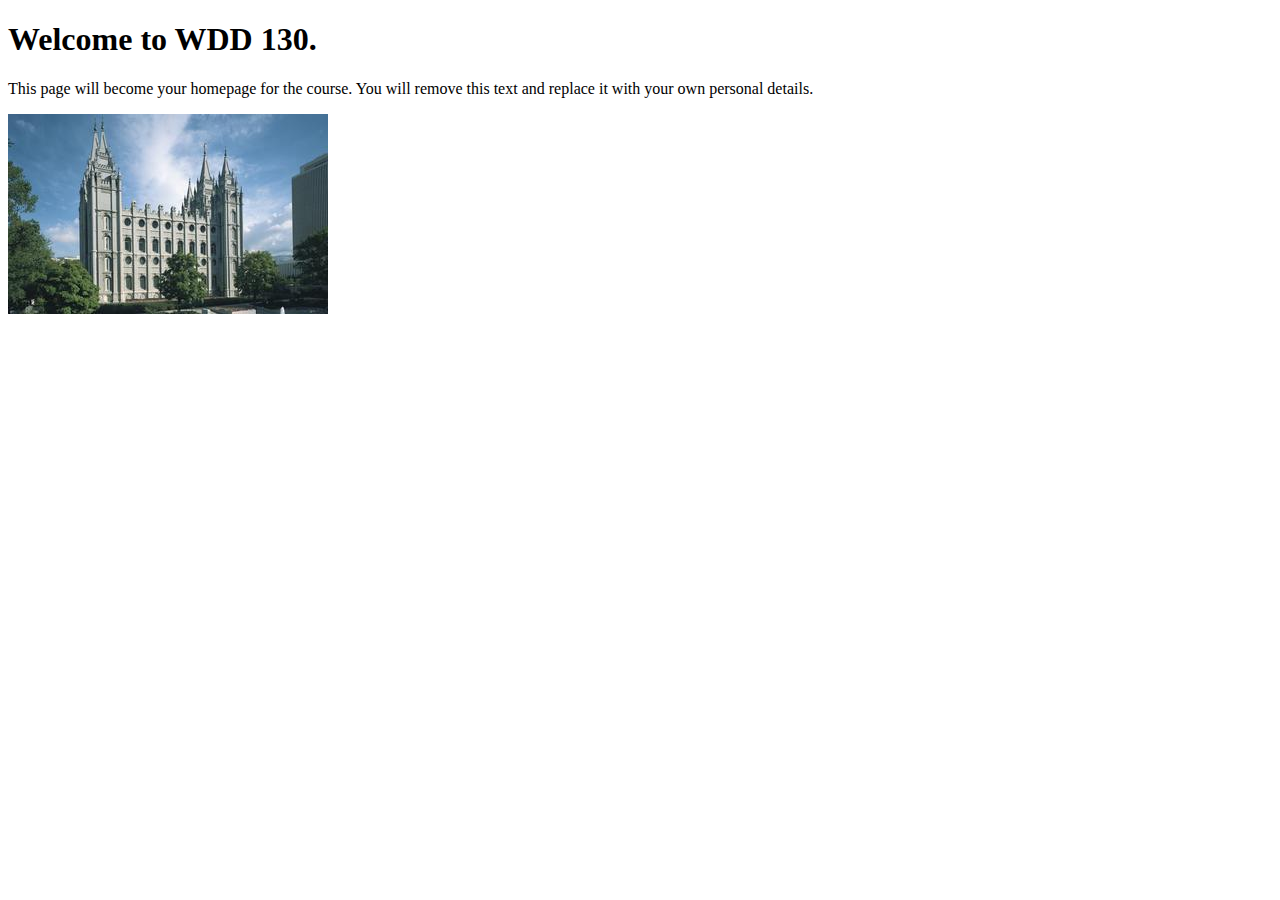
<file: index.html>
<!DOCTYPE html>
<html lang="en">
<head>
    <meta charset="UTF-8">
    <meta name="viewport" content="width=device-width, initial-scale=1.0">
    <title>WDD 130 | Personal Homepage</title>
</head>
<body>
    <h1>Welcome to WDD 130.</h1>
    <p>This page will become your homepage for the course. You will remove this text and replace it with your own personal details.</p>

    <img src="images/salt-lake-temple.jpg" alt="The Salt Lake Temple.">
</body>
</html>
</file>
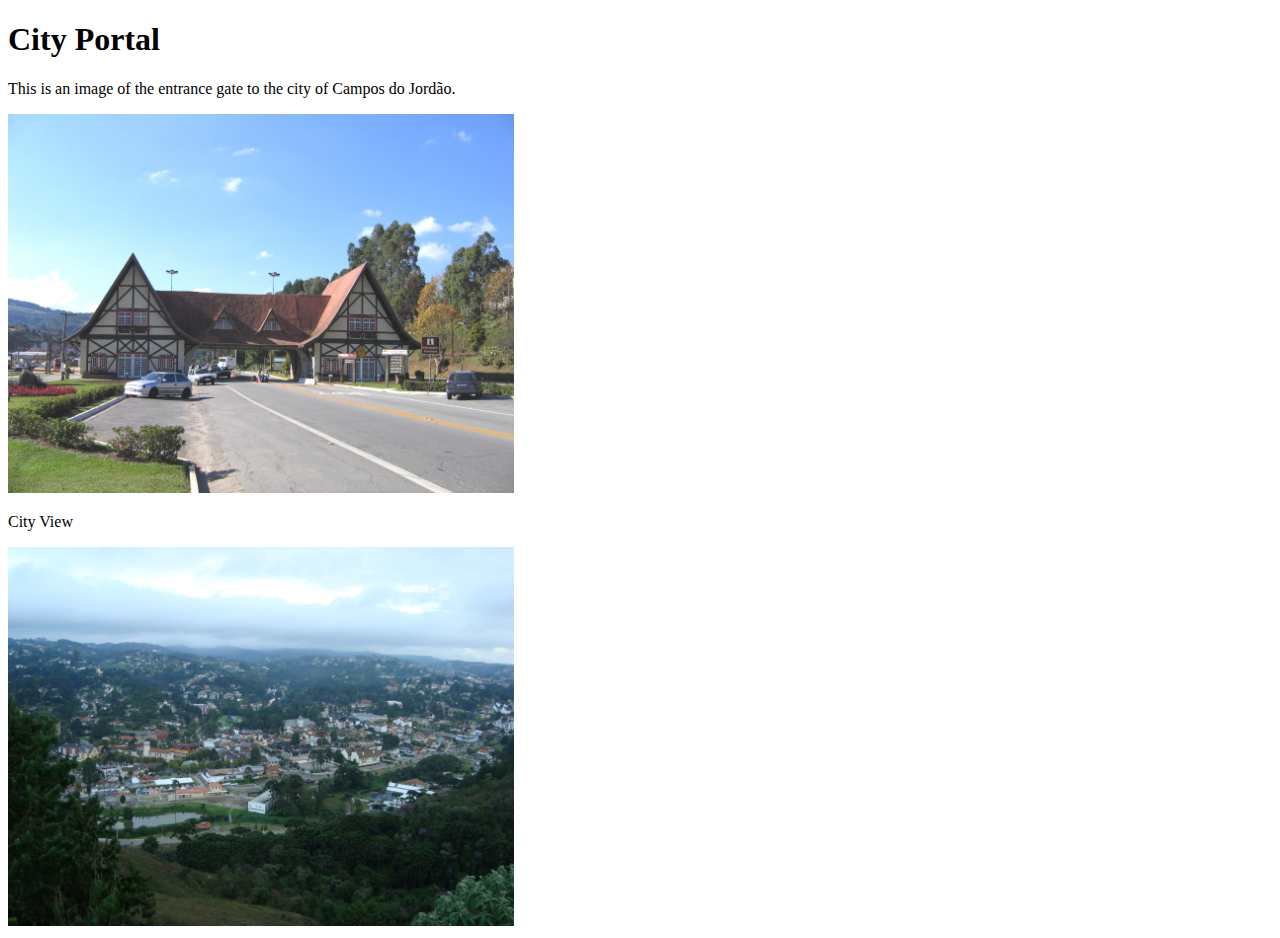
<file: week01/favorite-city.html>
<!DOCTYPE html>
<html lang="en">
  <head>
    <meta charset="UTF-8" />
    <meta name="viewport" content="width=device-width, initial-scale=1.0" />
    <title>Favorite City</title>
  </head>
  <body>
    <h1>City Portal</h1>
    <p>
      This is an image of the entrance gate to the city of Campos do Jordão.
    </p>
    <img
      src="images/portal-campos-jordao-city.jpg"
      alt="Campos do Jordão Portal"
      width="40%"
    />
    <p>City View</p>
    <img
      src="images/campos-do-jordao.jpg"
      alt="Campos do Jordão City"
      width="40%"
    />
  </body>
</html>
</file>
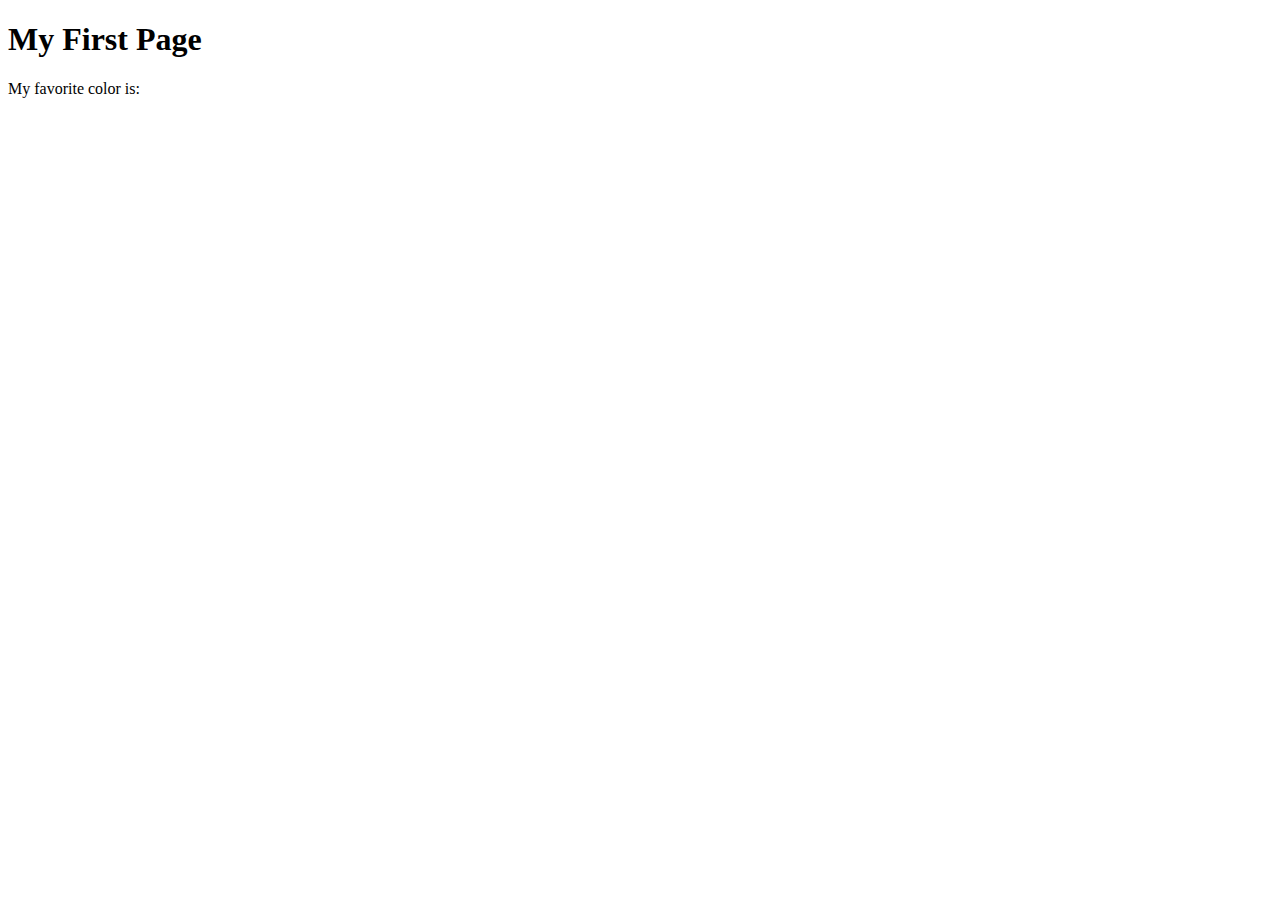
<file: week01/first-page.html>
<!DOCTYPE html>
<html lang="en">
<head>
    <meta charset="UTF-8">
    <meta name="viewport" content="width=device-width, initial-scale=1.0">
    <title>My First Page</title>
</head>
<body>
    <h1>My First Page</h1>
    <p>My favorite color is: </p>
</body>
</html>
</file>
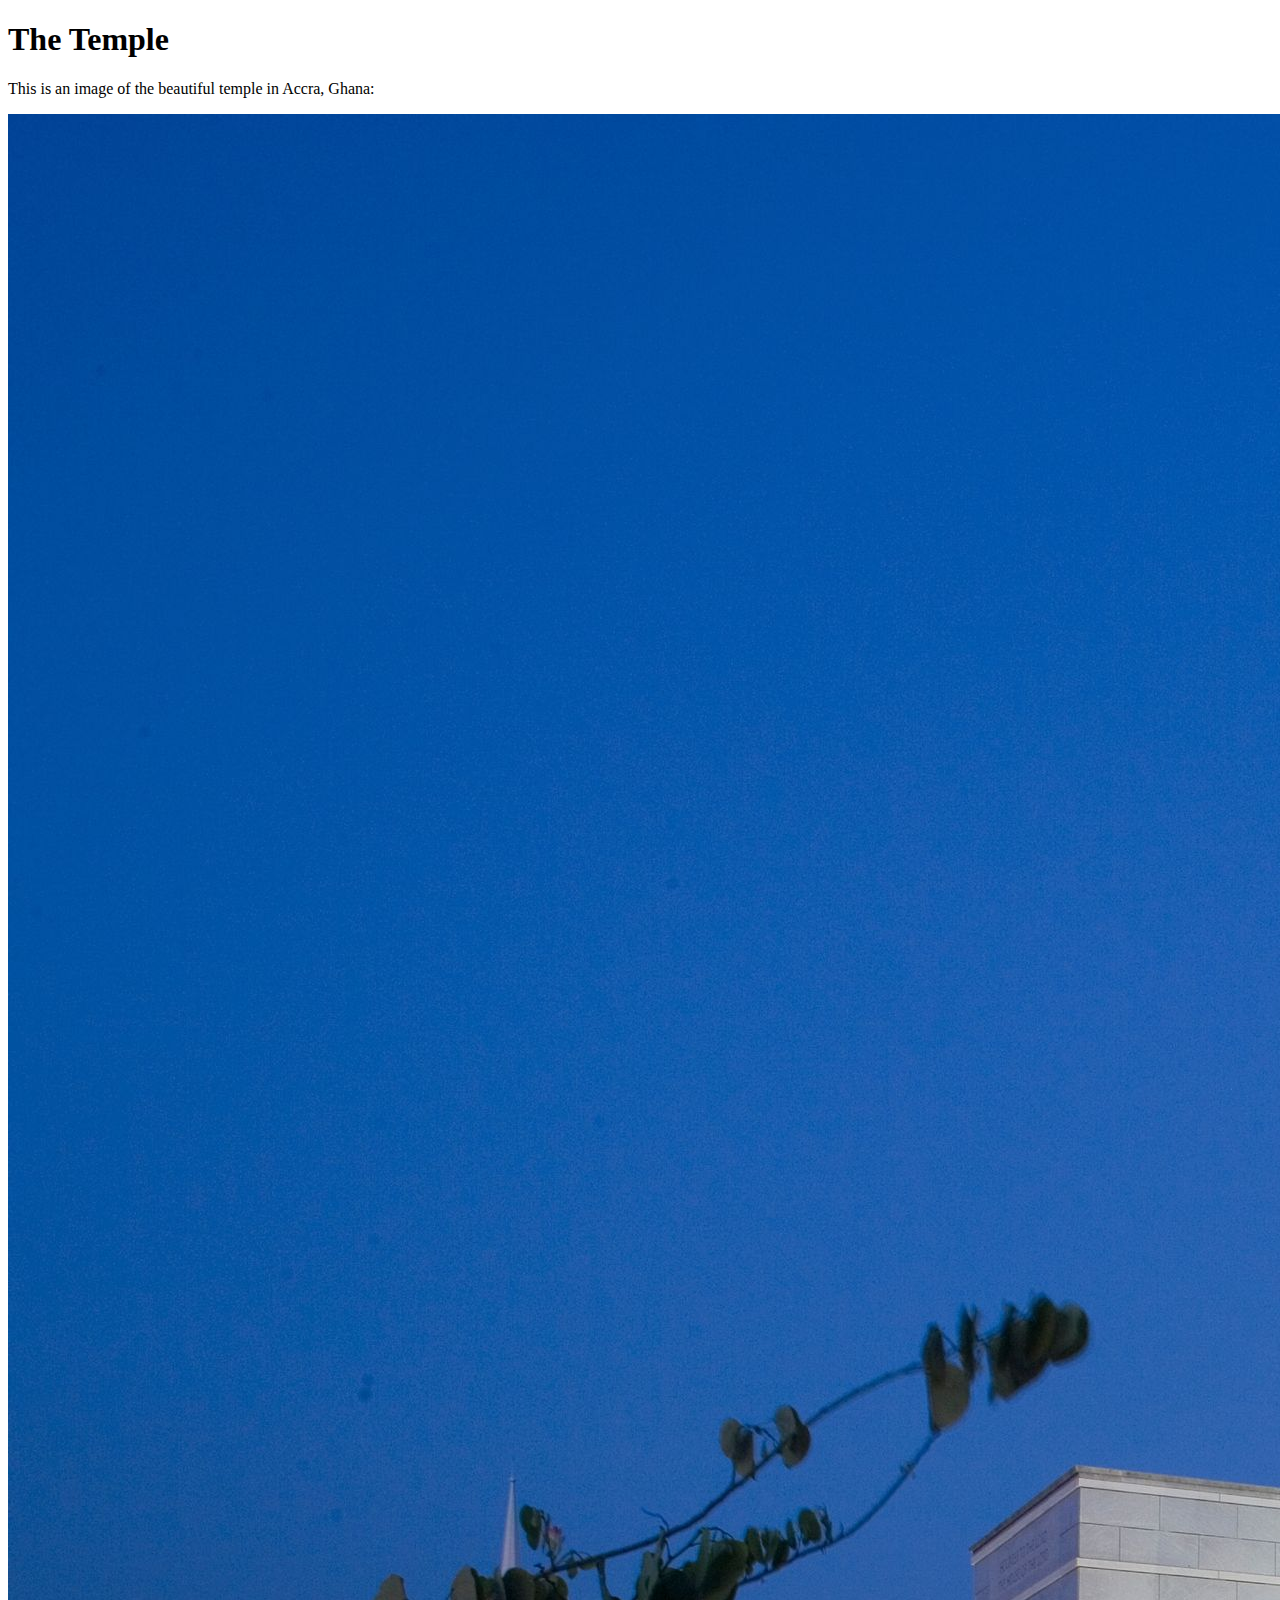
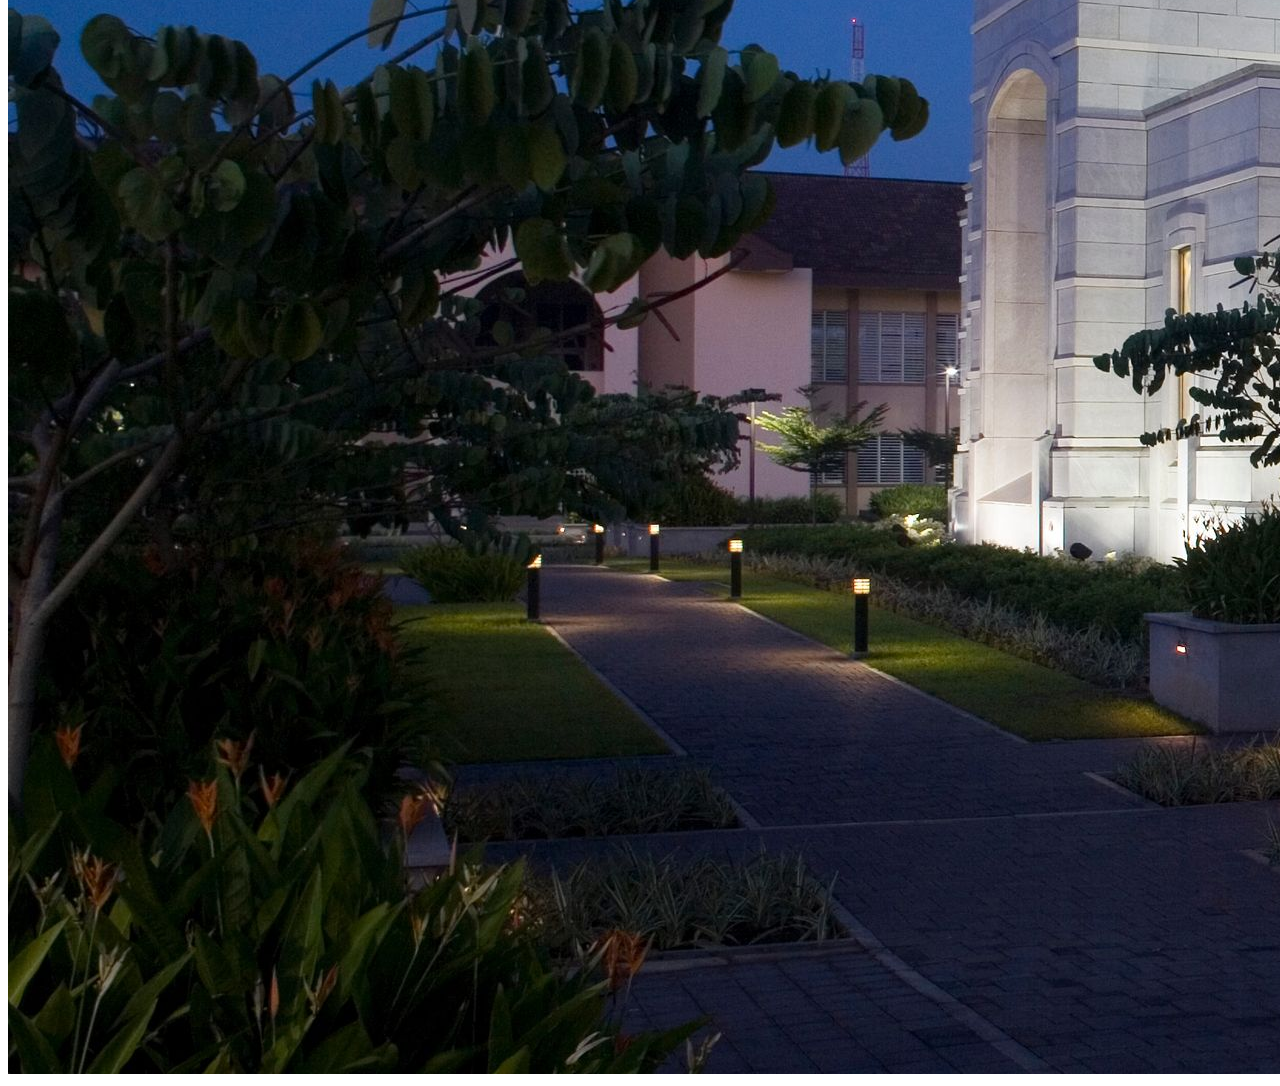
<file: week01/images.html>
<!DOCTYPE html>
<html lang="en">
<head>
    <meta charset="UTF-8">
    <meta name="viewport" content="width=device-width, initial-scale=1.0">
    <title>Temple Image</title>
</head>
<body>
    <h1>The Temple</h1>
    <p>This is an image of the beautiful temple in Accra, Ghana:</p>
    <img src="images/temple-large.jpeg" alt="The Accra Ghana Temple">
    
</body>
</html>
</file>
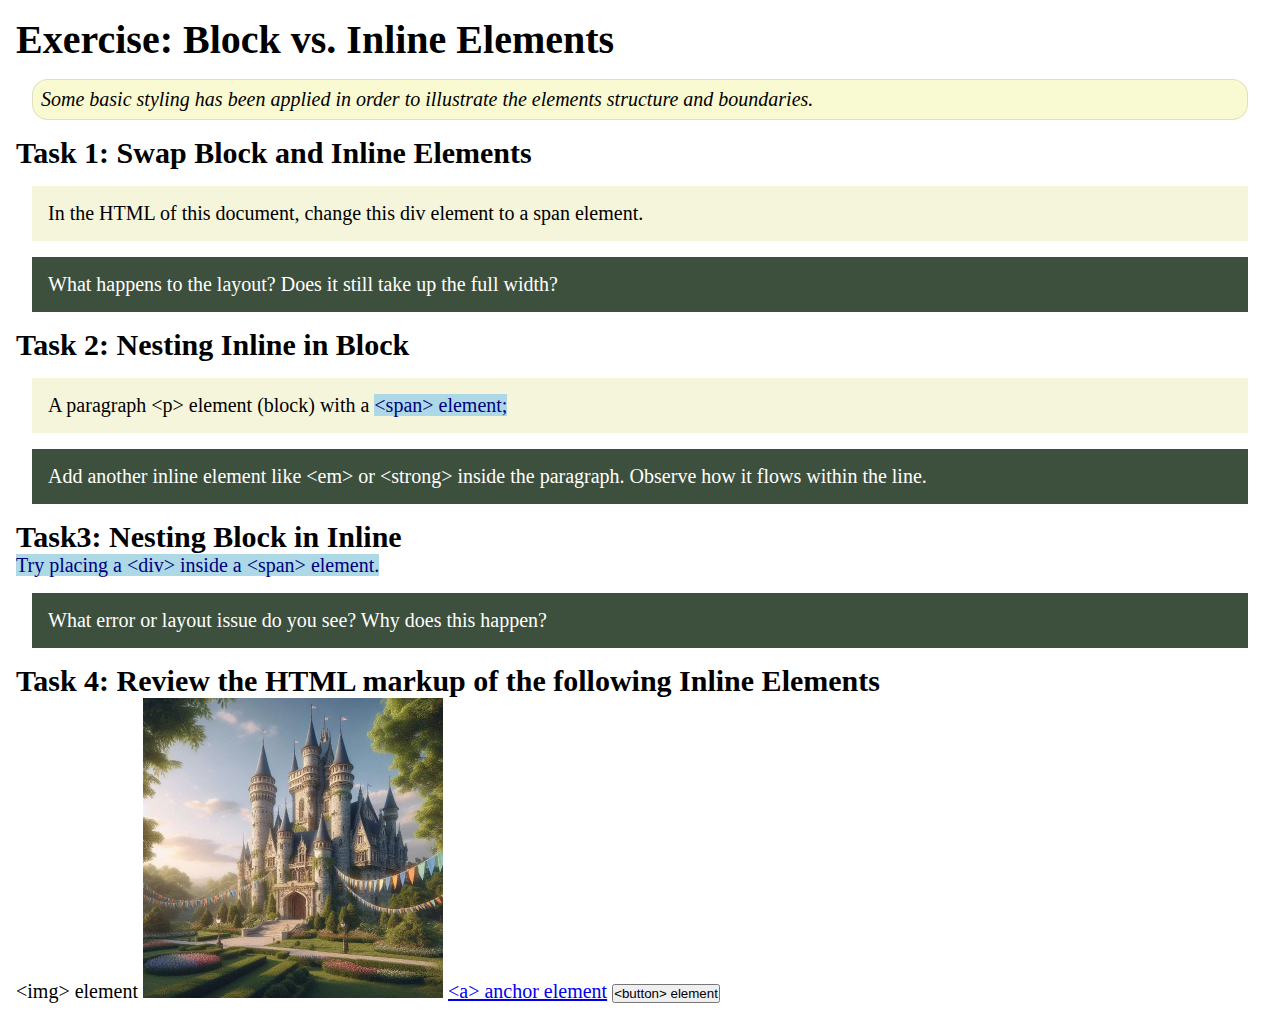
<file: week02/block-vs-inline.html>
<!DOCTYPE html>
<html lang="en">

<head>
    <meta charset="UTF-8">
    <meta name="viewport" content="width=device-width, initial-scale=1.0">
    <title>Exercise: Block vs. Inline Elements</title>
    <link rel="stylesheet" href="styles/block-vs-inline.css">
</head>

<body>
    <main>
        <h1>Exercise: Block vs. Inline Elements</h1>
        <p class="note">Some basic styling has been applied in order to illustrate the elements structure and
            boundaries.</p>

        <h2>Task 1: Swap Block and Inline Elements</h2>
        <div>In the HTML of this document, change this div element to a span element.</div>

        <p class="question">What happens to the layout? Does it still take up the full width?</p>

        <h2>Task 2: Nesting Inline in Block</h2>
        <p>A paragraph &lt;p&gt; element (block) with a <span>&lt;span&gt; element;</span></p>
        <p class="question">Add another inline element like &lt;em&gt; or &lt;strong&gt; inside the paragraph. Observe
            how it flows within the line.</p>

        <h2>Task3: Nesting Block in Inline</h2>
        <span>Try placing a &lt;div&gt; inside a &lt;span&gt; element.</span>
            <p class="question">What error or layout issue do you see? Why does this happen?</p>


            <h2>Task 4: Review the HTML markup of the following Inline Elements</h2>
        &lt;img&gt; element
        <img src="images/castle.webp" alt="placeholder image (images are inline)" width="300" height="300">
        <a href="https://churchofjesuschrist.org">&lt;a&gt; anchor element</a>
        <button type="button">&lt;button&gt; element</button>
    </main>
</body>

</html>
</file>
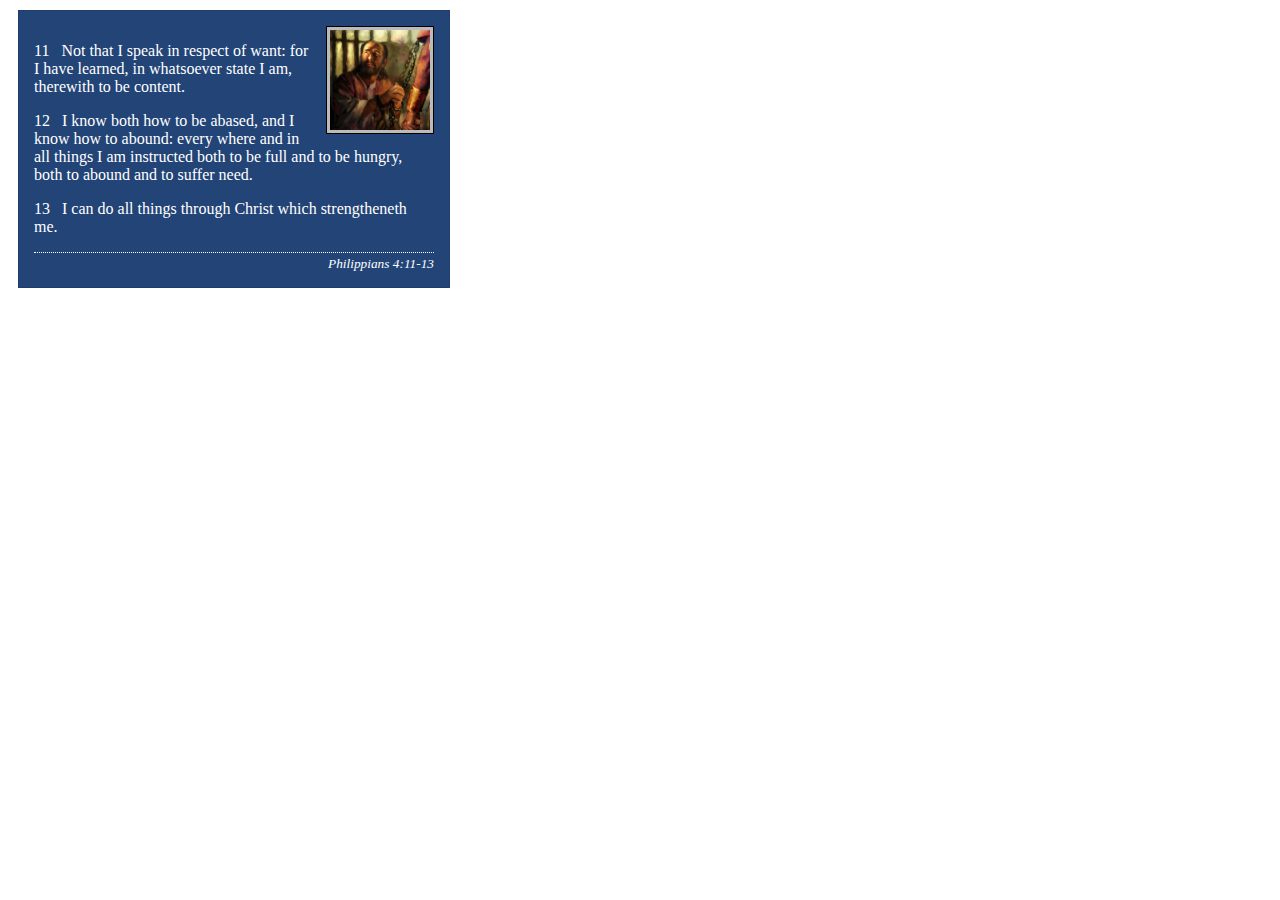
<file: week02/box-model-solution.html>
<!DOCTYPE html>
<html lang="en">
<head>
    <meta charset="UTF-8">
    <meta name="viewport" content="width=device-width, initial-scale=1.0">
    <title>Box Model Activity</title>
    <link rel="stylesheet" href="styles/box-model-solution.css">
</head>
<body>
    <main>
        <div class="callout">
            <img src="images/apostle-paul-imprisoned.webp" alt="Paul the Apostle - Imprisoned in Rome" width="200" height="200">
            <blockquote>
                <p>11 &nbsp; Not that I speak in respect of want: for I have learned, in whatsoever state I am, therewith to be content.</p>
                <p>12 &nbsp; I know both how to be abased, and I know how to abound: every where and in all things I am instructed both to be full and to be hungry, both to abound and to suffer need.</p>
                <p>13 &nbsp; I can do all things through Christ which strengtheneth me.</p>
            </blockquote>
            <cite>Philippians 4:11-13</cite>
        </div>
    </main>
</body>
</html>
</file>
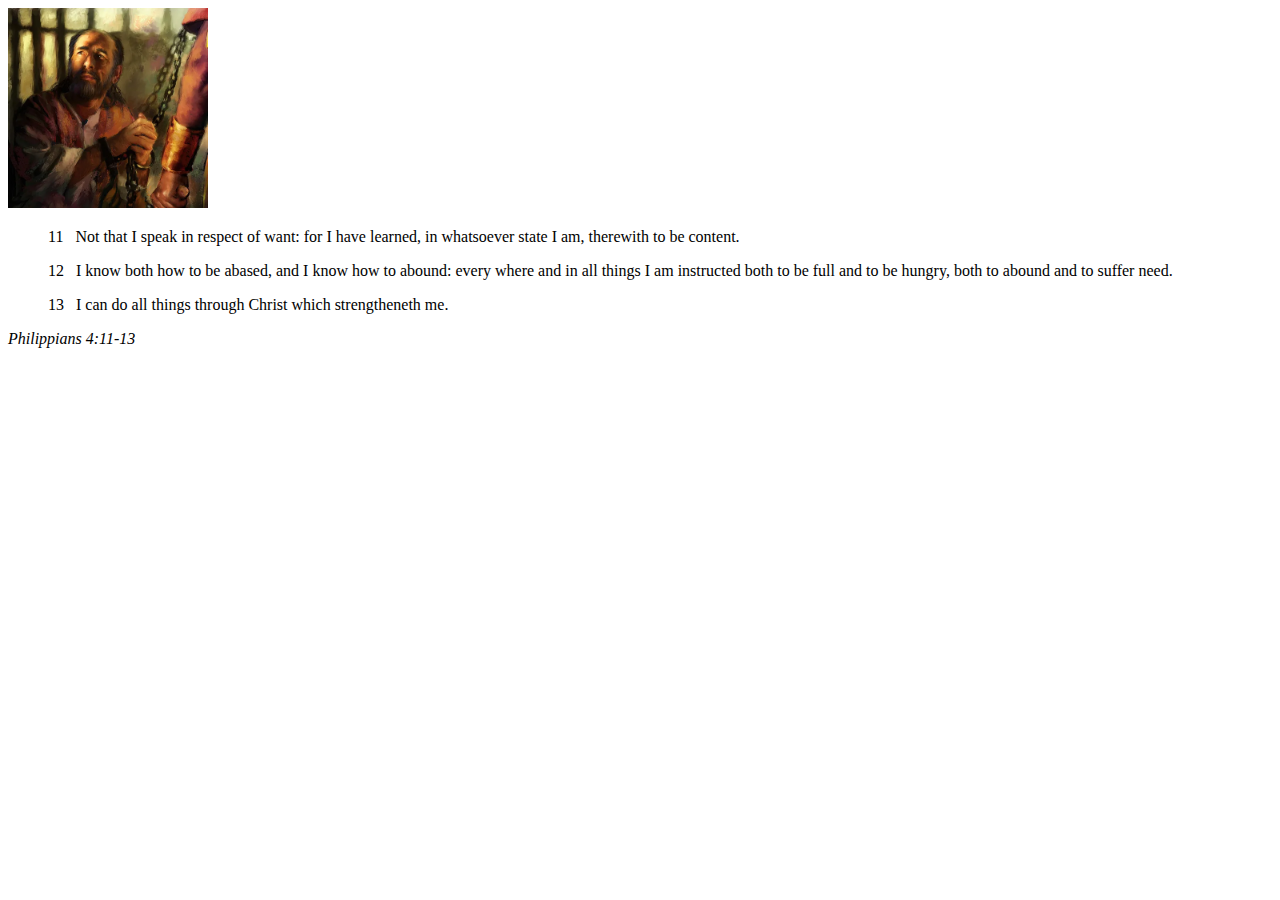
<file: week02/box-model.html>
<!DOCTYPE html>
<html lang="en">
<head>
    <meta charset="UTF-8">
    <meta name="viewport" content="width=device-width, initial-scale=1.0">
    <title>Box Model Activity</title>
</head>
<body>
    <main>
        <div class="callout">
            <img src="images/apostle-paul-imprisoned.webp" alt="Paul the Apostle - Imprisoned in Rome" width="200" height="200">
            <blockquote>
                <p>11 &nbsp; Not that I speak in respect of want: for I have learned, in whatsoever state I am, therewith to be content.</p>
                <p>12 &nbsp; I know both how to be abased, and I know how to abound: every where and in all things I am instructed both to be full and to be hungry, both to abound and to suffer need.</p>
                <p>13 &nbsp; I can do all things through Christ which strengtheneth me.</p>
            </blockquote>
            <cite>Philippians 4:11-13</cite>
        </div>
    </main>
</body>
</html>
</file>
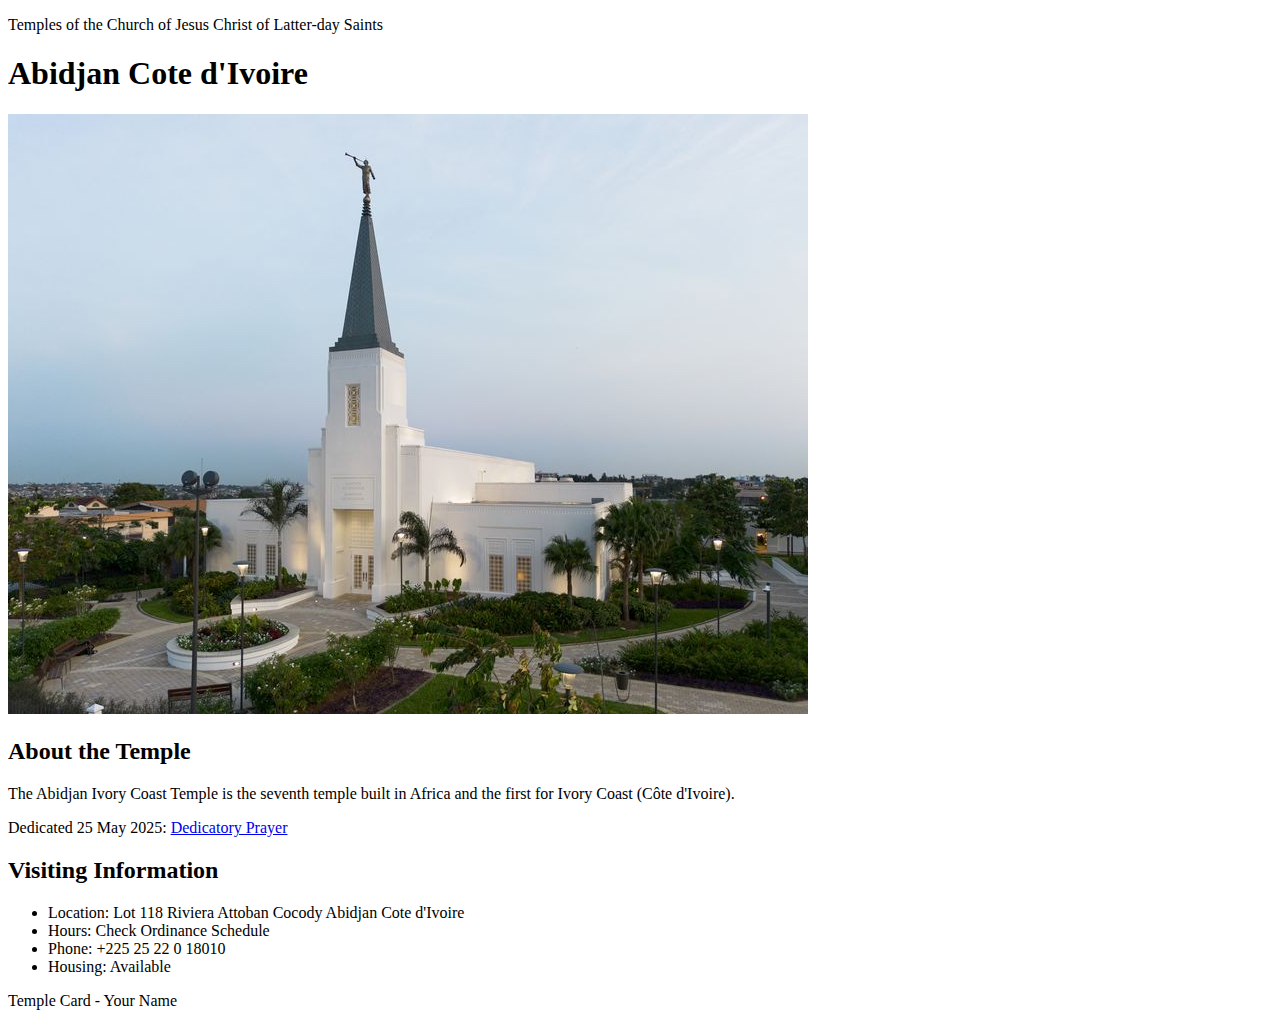
<file: week02/temple.html>
<!DOCTYPE html>
<html lang="en">

<head>
    <meta charset="UTF-8">
    <meta name="viewport" content="width=device-width, initial-scale=1.0">
    <title>Temple Card - Abidjan Cote d'Ivoire</title>
</head>

<body>
    <header>
        <p>Temples of the Church of Jesus Christ of Latter-day Saints</p>
    </header>
    <main>
        <h1>Abidjan Cote d'Ivoire</h1>
        <picture>
            <img src="images/abidjan-ivory-coast.jpeg" alt="Abidjan Cote d'Ivoire Temple">
        </picture>
        <section>
            <h2>About the Temple</h2>
            <p>The Abidjan Ivory Coast Temple is the seventh temple built in Africa and the first for Ivory Coast (Côte
                d'Ivoire).</p>
            <p>Dedicated 25 May 2025: <a
                    href="https://www.churchofjesuschrist.org/temples/dedicatory-prayer/abidjan-ivory-coast-temple/2025-05-25?lang=eng"
                    target="_blank" rel="noopener noreferrer">Dedicatory Prayer</a></p>
        </section>
        <section>
            <h2>Visiting Information</h2>
            <ul>
                <li>Location: Lot 118 Riviera Attoban Cocody Abidjan Cote d'Ivoire</li>
                <li>Hours: Check Ordinance Schedule</li>
                <li>Phone: +225 25 22 0 18010</li>
                <li>Housing: Available</li>
            </ul>
        </section>
    </main>
    <footer>
        <p>Temple Card - Your Name</p>
    </footer>
</body>

</html>
</file>
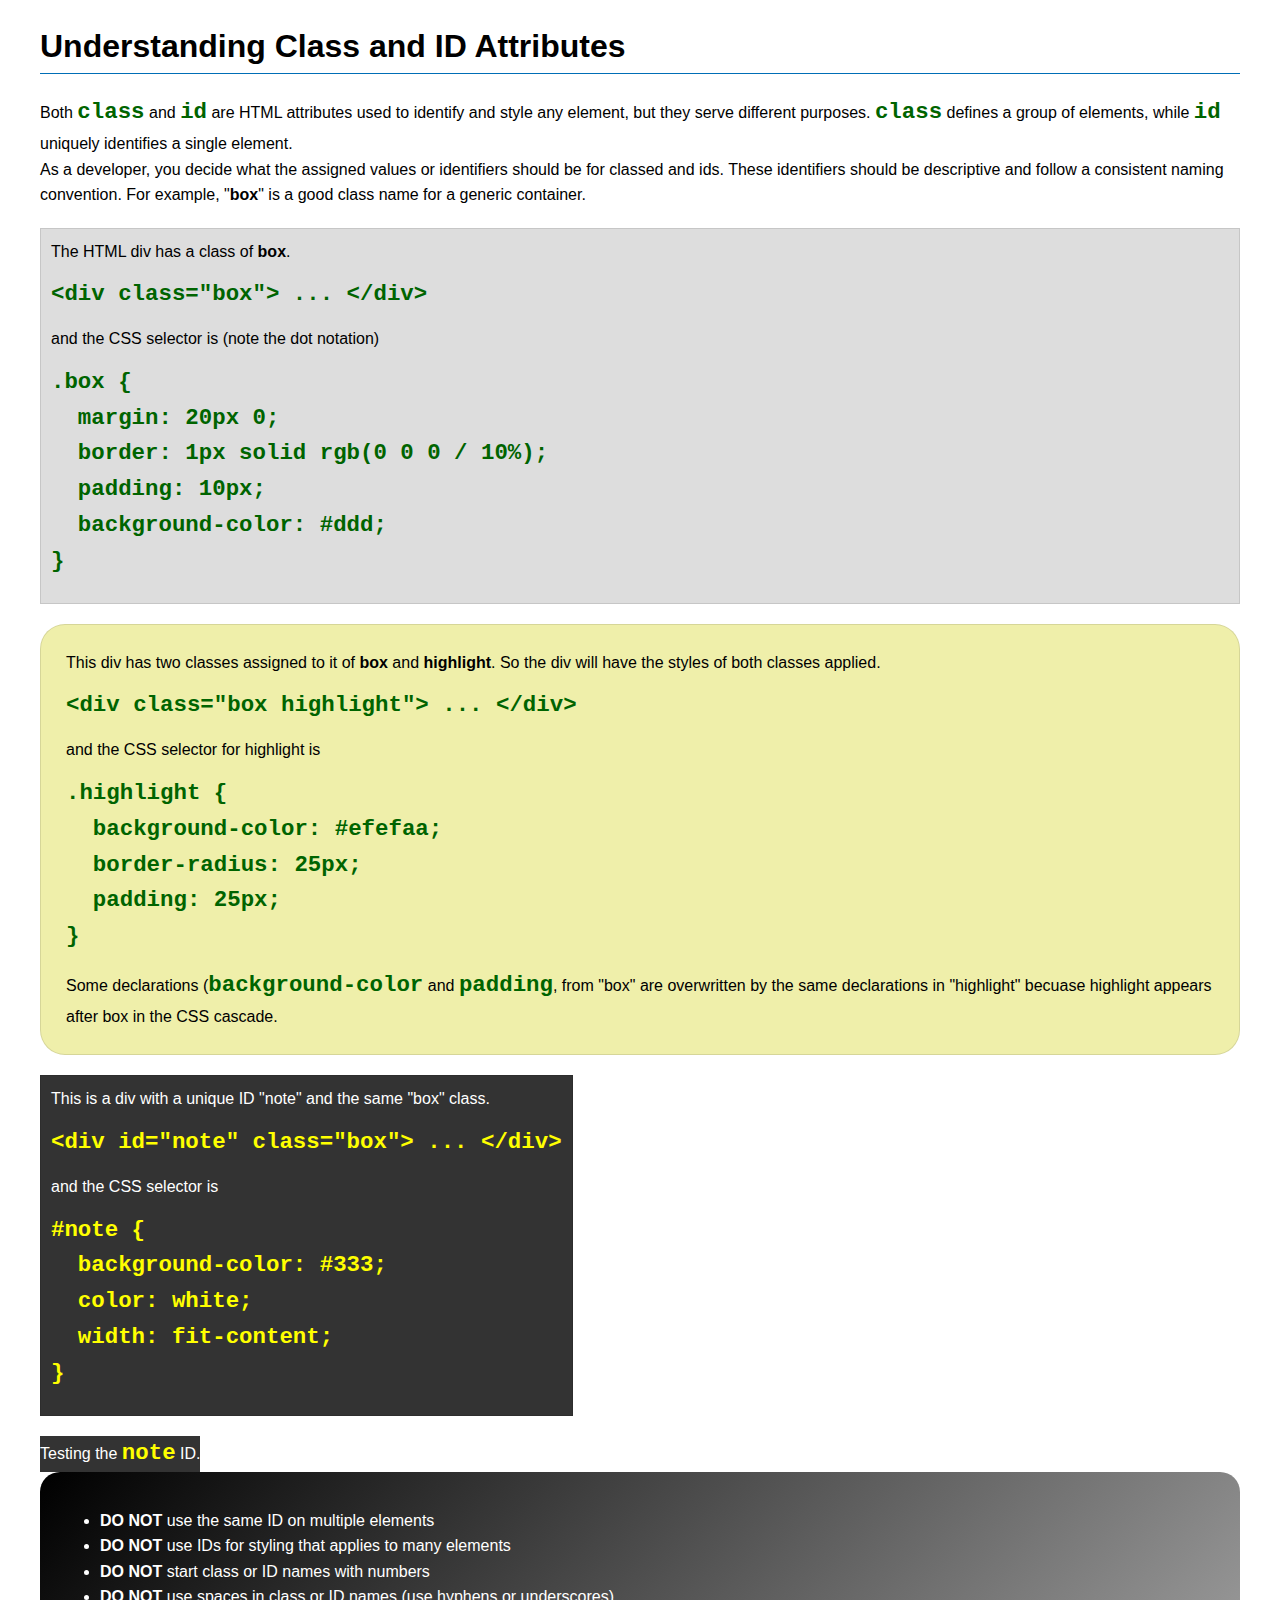
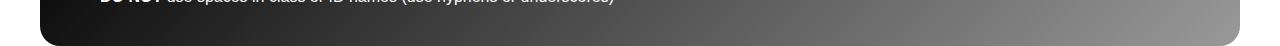
<file: week03/class-and-id.html>
<!DOCTYPE html>
<html lang="en">

<head>
    <meta charset="UTF-8">
    <meta name="viewport" content="width=device-width, initial-scale=1.0">
    <title>Class vs ID Attributes</title>
    <link rel="stylesheet" href="styles/class-and-id.css">
</head>

<body>
    <h1>Understanding Class and ID Attributes</h1>
    <p>Both <code>class</code> and <code>id</code> are HTML attributes used to identify and style any element, but they
        serve different purposes. <code>class</code> defines a group of elements, while <code>id</code> uniquely
        identifies a single element.</p>
    <p>As a developer, you decide what the assigned values or identifiers should be for classed and ids. These
        identifiers should be
        descriptive and follow a consistent naming convention. For example, "<strong>box</strong>" is a good class name
        for a generic container.</p>
    <div class="box">
        <p>The HTML div has a class of <strong>box</strong>.</p>
        <pre><code class="html">&lt;div class="box"&gt; ... &lt;/div&gt;</code></pre>
        and the CSS selector is (note the dot notation)
        <pre><code class="css">.box {
  margin: 20px 0;
  border: 1px solid rgb(0 0 0 / 10%);
  padding: 10px;
  background-color: #ddd; 
}</code></pre>
    </div>

    <div class="box highlight">
        <p>This div has two classes assigned to it of <strong>box</strong> and <strong>highlight</strong>. So the div
            will have the styles of both classes applied.</p>
        <pre><code class="html">&lt;div class="box highlight"&gt; ... &lt;/div&gt;</code></pre>
        and the CSS selector for highlight is
        <pre><code class="css">.highlight {
  background-color: #efefaa;
  border-radius: 25px;
  padding: 25px;
}</code></pre>
<p>Some declarations (<code>background-color</code> and <code>padding</code>, from "box" are overwritten by the same declarations in "highlight" becuase highlight appears after box in the CSS cascade.</p>
    </div>

    <div id="note" class="box">
        <p>This is a div with a unique ID "note" and the same "box" class.</p>
        <pre><code class="html">&lt;div id="note" class="box"&gt; ... &lt;/div&gt;</code></pre>
        and the CSS selector is
        <pre><code class="css">#note {
  background-color: #333;
  color: white;
  width: fit-content;
}</code></pre>
    </div>

    <div id="note">
        <p>Testing the <code>note</code> ID.</p>
    </div>

    <section id="best-practice">
        <ul>
            <li><strong>DO NOT</strong> use the same ID on multiple elements</li>
            <li><strong>DO NOT</strong> use IDs for styling that applies to many elements</li>
            <li><strong>DO NOT</strong> start class or ID names with numbers</li>
            <li><strong>DO NOT</strong> use spaces in class or ID names (use hyphens or underscores)</li>
        </ul>
    </section>




</body>

</html>
</file>
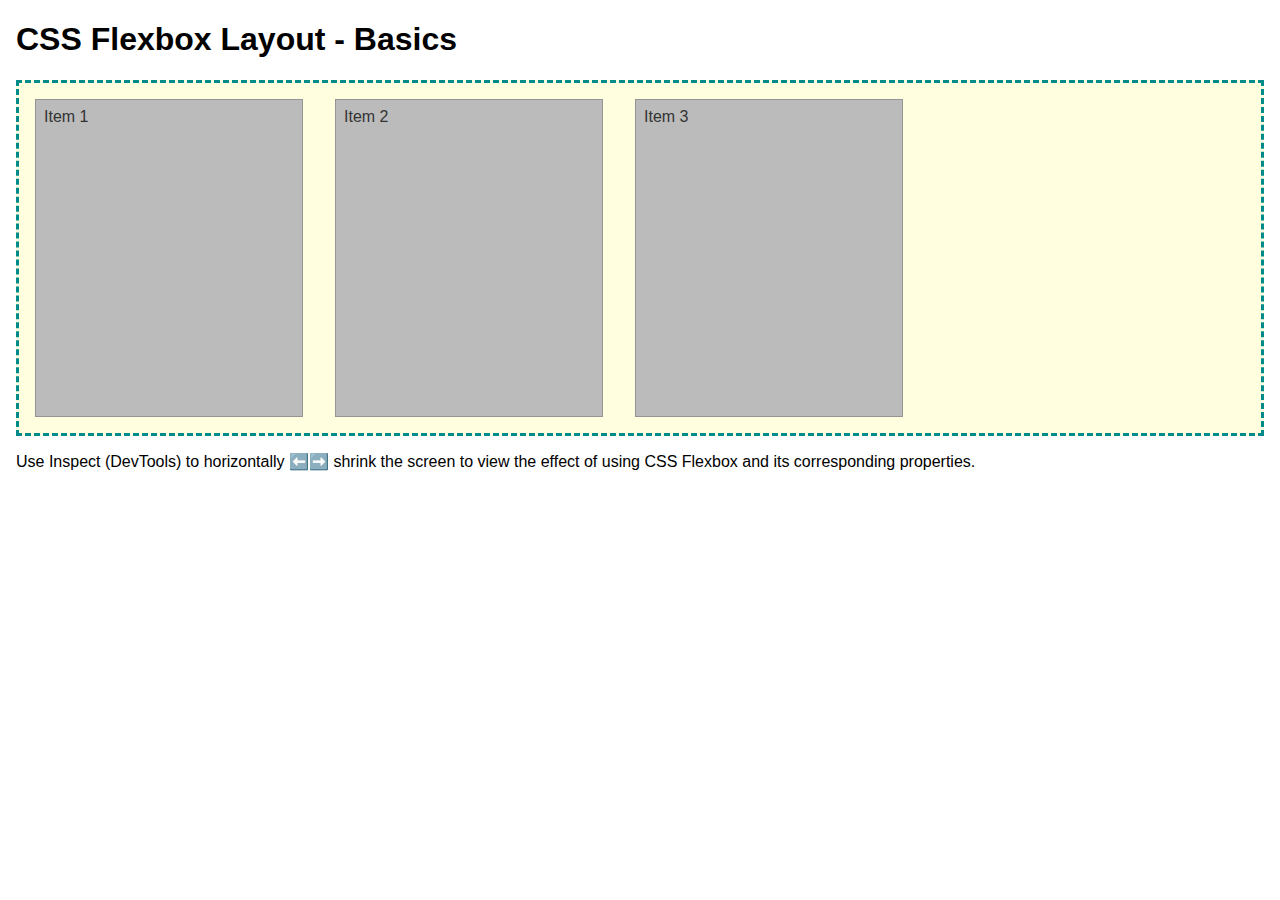
<file: week04/flexbox-layout.html>
<!DOCTYPE html>
<html lang="en">
<head>
    <meta charset="UTF-8">
    <meta name="viewport" content="width=device-width, initial-scale=1.0">
    <title>CSS Flexbox Layout - Basics</title>
    <link rel="stylesheet" href="styles/flexbox.css">
</head>
<body>
    <main>
        <h1>CSS Flexbox Layout - Basics</h1>
        <div class="flex-container">
            <div class="flex-item item1">Item 1</div>
            <div class="flex-item item2">Item 2</div>
            <div class="flex-item item3">Item 3</div>
        </div>
        <p>Use Inspect (DevTools) to horizontally ⬅️➡️ shrink the screen to view the effect of using CSS Flexbox and its corresponding properties.</p>
    </main>
</body>
</html>
</file>
<file: week02/styles/block-vs-inline.css>
* {
    margin: 0;
    padding: 0;
}

body {
    font-size: 20px;
    margin: 1rem;
}

p,
div {
    background-color: beige;
    margin: 1rem;
    padding: 1rem;
}

span {
    color: navy;
    background-color: lightblue;
}

code {
    margin: 0;
    padding: 0;
    color: green;
    font-size: 1.2rem;
}

.note {
    font-style: italic;
    background-color: lightgoldenrodyellow;
    border-radius: 1rem;
    border: 1px solid rgb(0 0 0 / 10%);
    margin: 1rem;
    padding: .5rem;
}

.question {
    background-color: #3d503d;
    color: #fff;
}
</file>
<file: week02/styles/box-model-solution.css>
.callout {
    max-width: 400px;
    margin: 10px;
    border: 1px solid rgba(0, 0, 0, .1);
    padding: 15px;
    background-color: #247;
    color: #fff;
}

.callout img {
    float: right;
    margin: 0 0 10px 15px;
    border: 1px solid #000;
    padding: 3px;
    background-color: #bbb;
    width: 100px;
    height: auto;

}

blockquote {
    margin: 0;
}

cite {
    display: block;
    border-top: 1px dotted #fff;
    padding-top: 3px;
    text-align: right;
    font-size: smaller;
}
</file>
<file: week03/styles/class-and-id.css>
body {
    font-family: Arial, sans-serif;
    line-height: 1.6;
    margin: 0;
    padding: 0 40px;
}

h1 {
    border-bottom: 1px solid rgb(0 110 182);
    padding-bottom: 0;
}



p {
    margin: 0;
}

code {
    color: darkgreen;
    font-weight: 700;
    font-size: 1.4rem;
}

/* Class examples - can be reused */

.box {
    margin: 20px 0;
    border: 1px solid rgb(0 0 0 / 10%);
    padding: 10px;
    background-color: #ddd; /* this is shorthand for #dddddd */
}

.highlight {
    background-color: #efefaa;
    border-radius: 25px;
    padding: 25px;
}

/* ID examples - should be unique */

#note {
    background-color: #333;
    color: white;
    width: fit-content;
}

#note code {
    color: yellow;
}

#best-practice {
    background: linear-gradient(135deg, #000 0%, #999 100%);
    color: white;
    border-radius: 20px;
    padding: 20px
}
</file>
<file: week04/styles/flexbox.css>
body {
    font-family: Helvetica, Arial, sans-serif;
    margin: 1rem;
}

.flex-container {
    border: 3px dashed darkcyan;
    background-color: lightyellow;
    display: flex;
    flex-wrap: wrap;
}

.flex-item {
    width: 250px;
    margin: 1rem;
    border: 1px solid rgb(0 0 0 / 20%);
    padding: 0.5rem;
    background-color: #bbb;
    color: #333;
}

.item1 {
    min-height: 100px;
}

.item2 {
    min-height: 200px;
}

.item3 {
    min-height: 300px;
}
</file>
